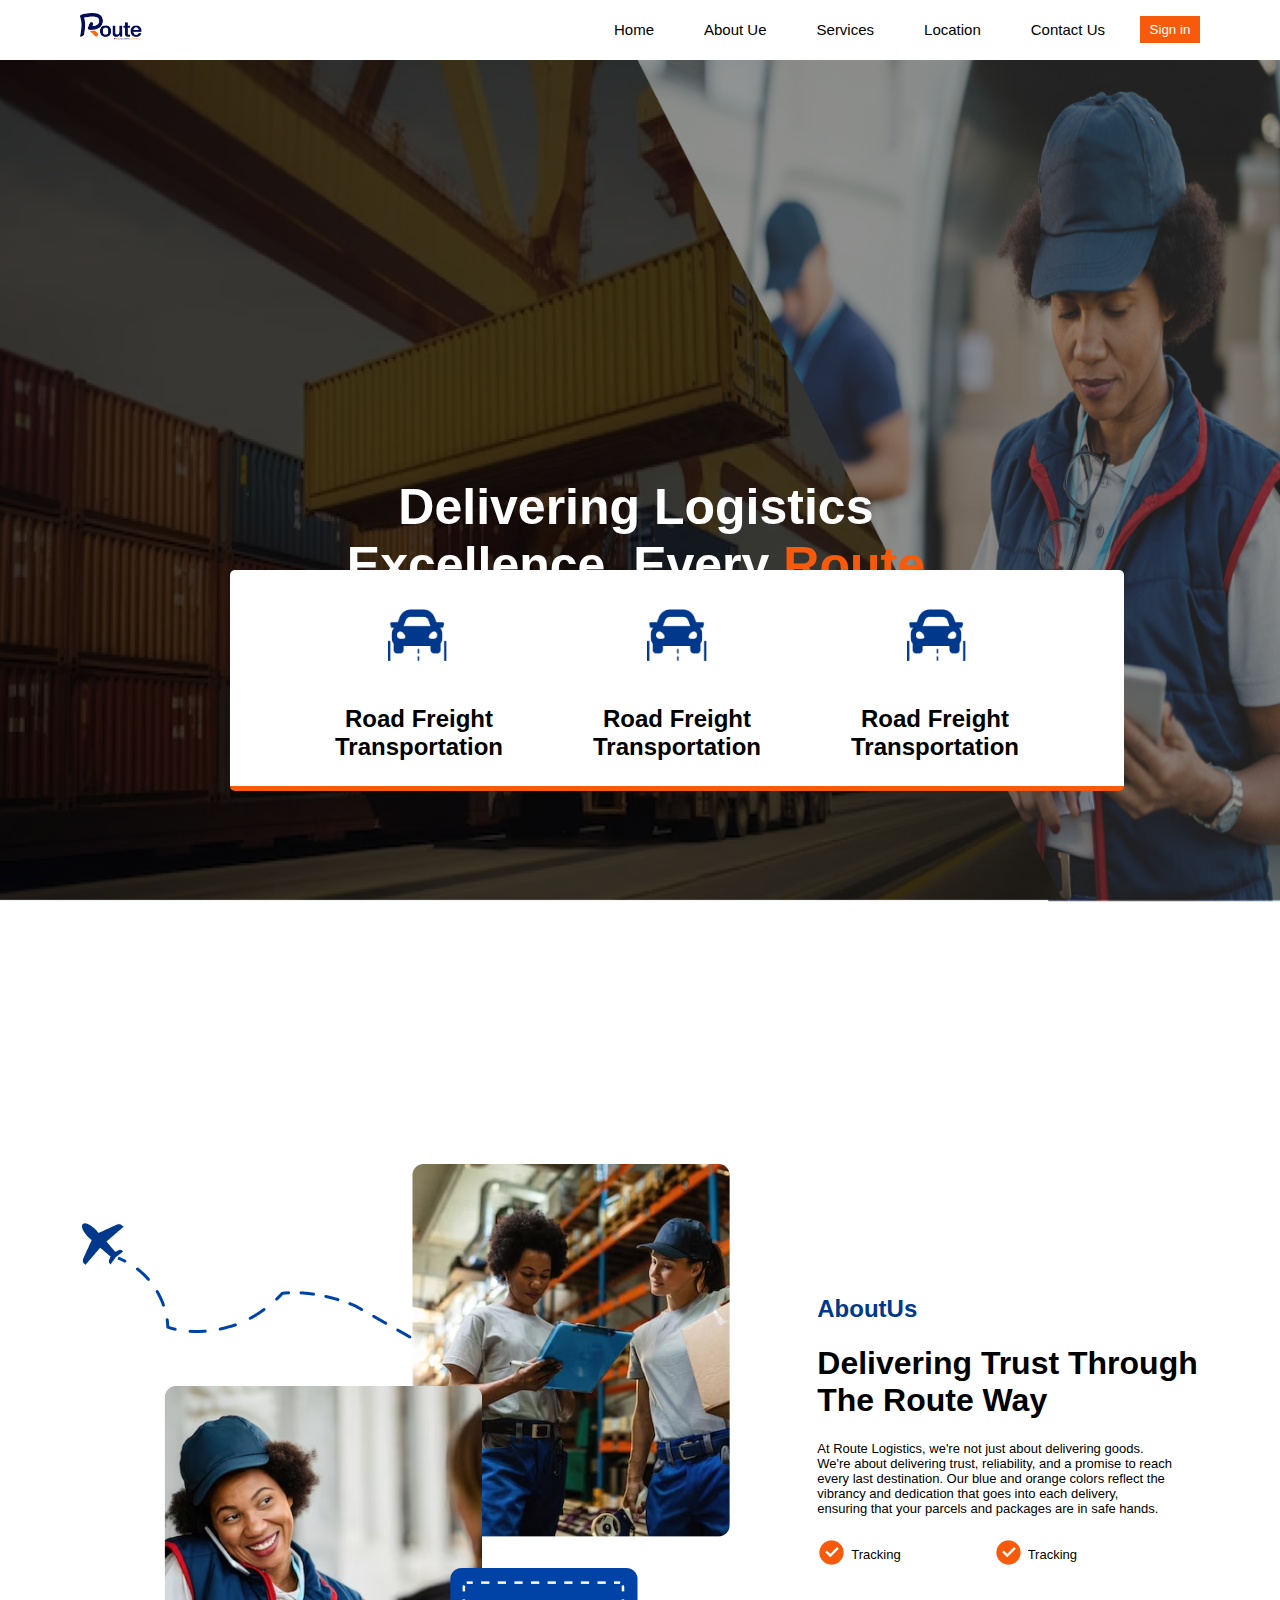
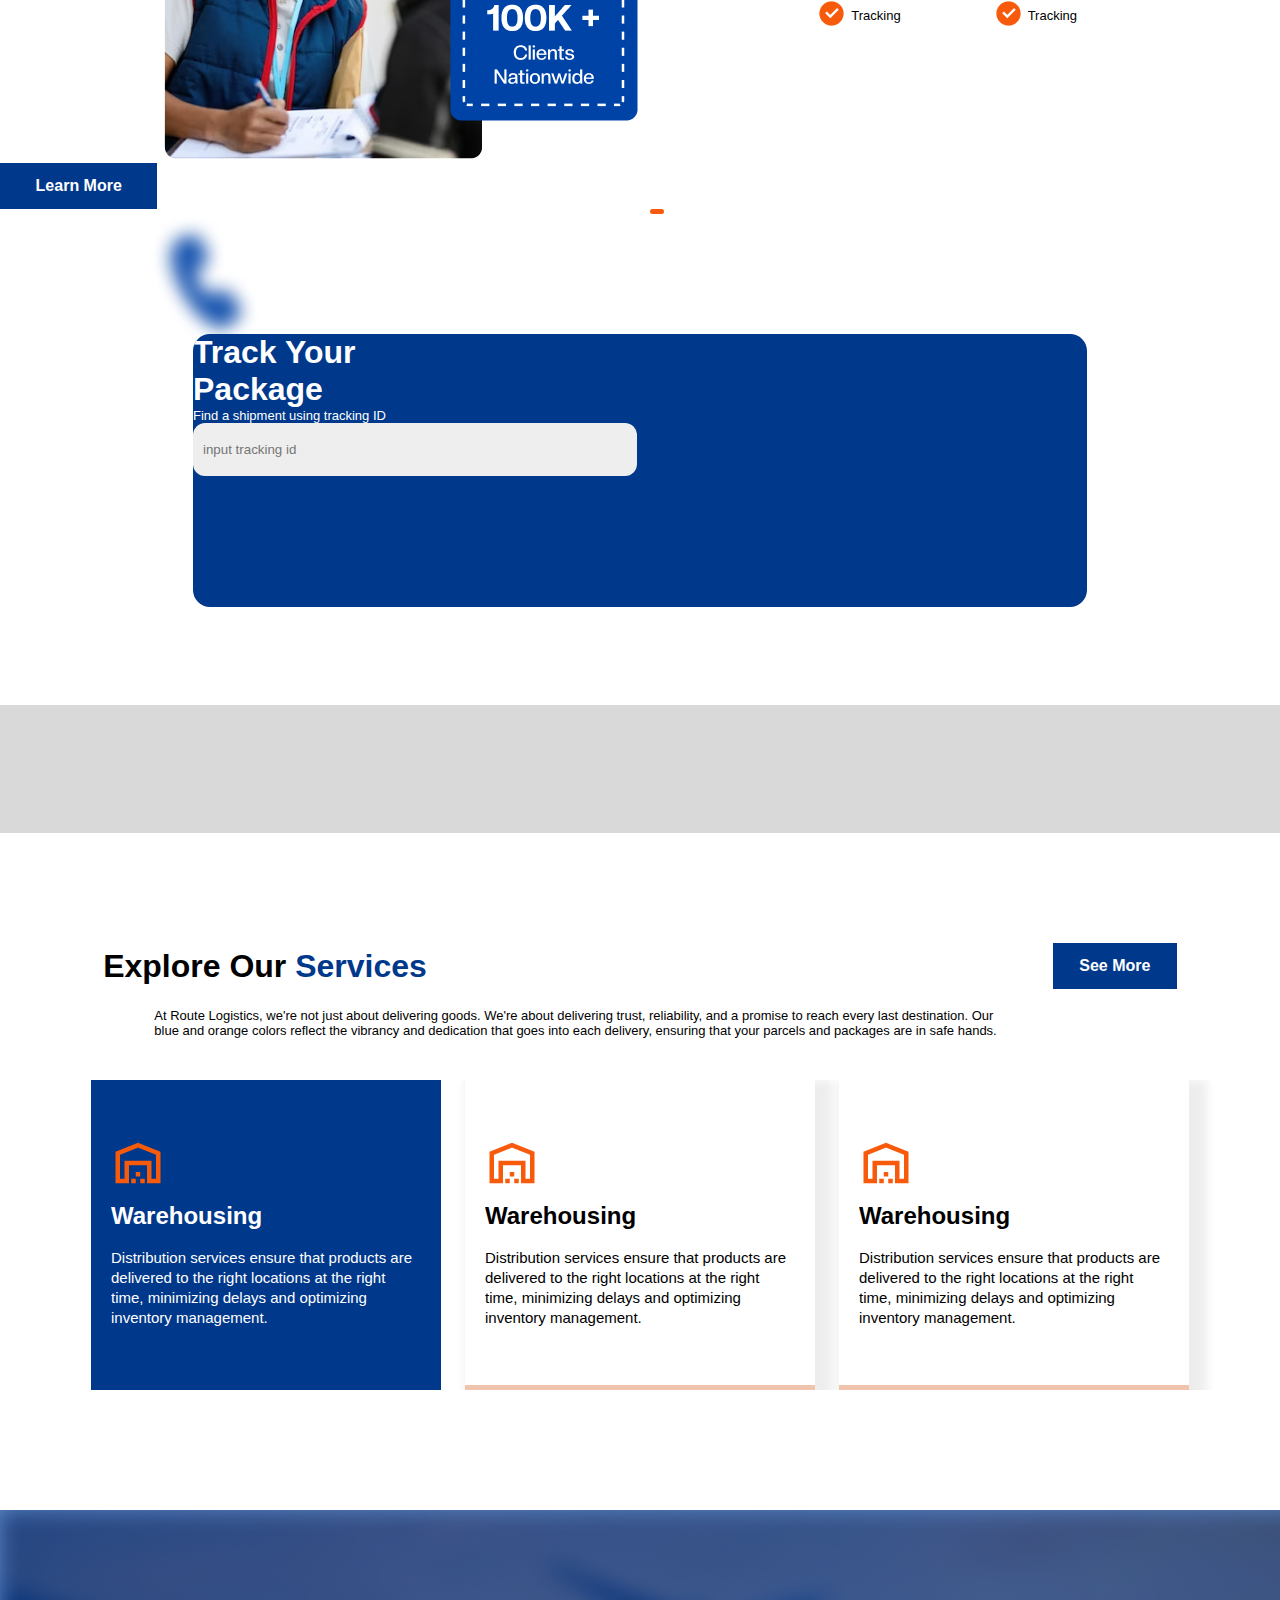
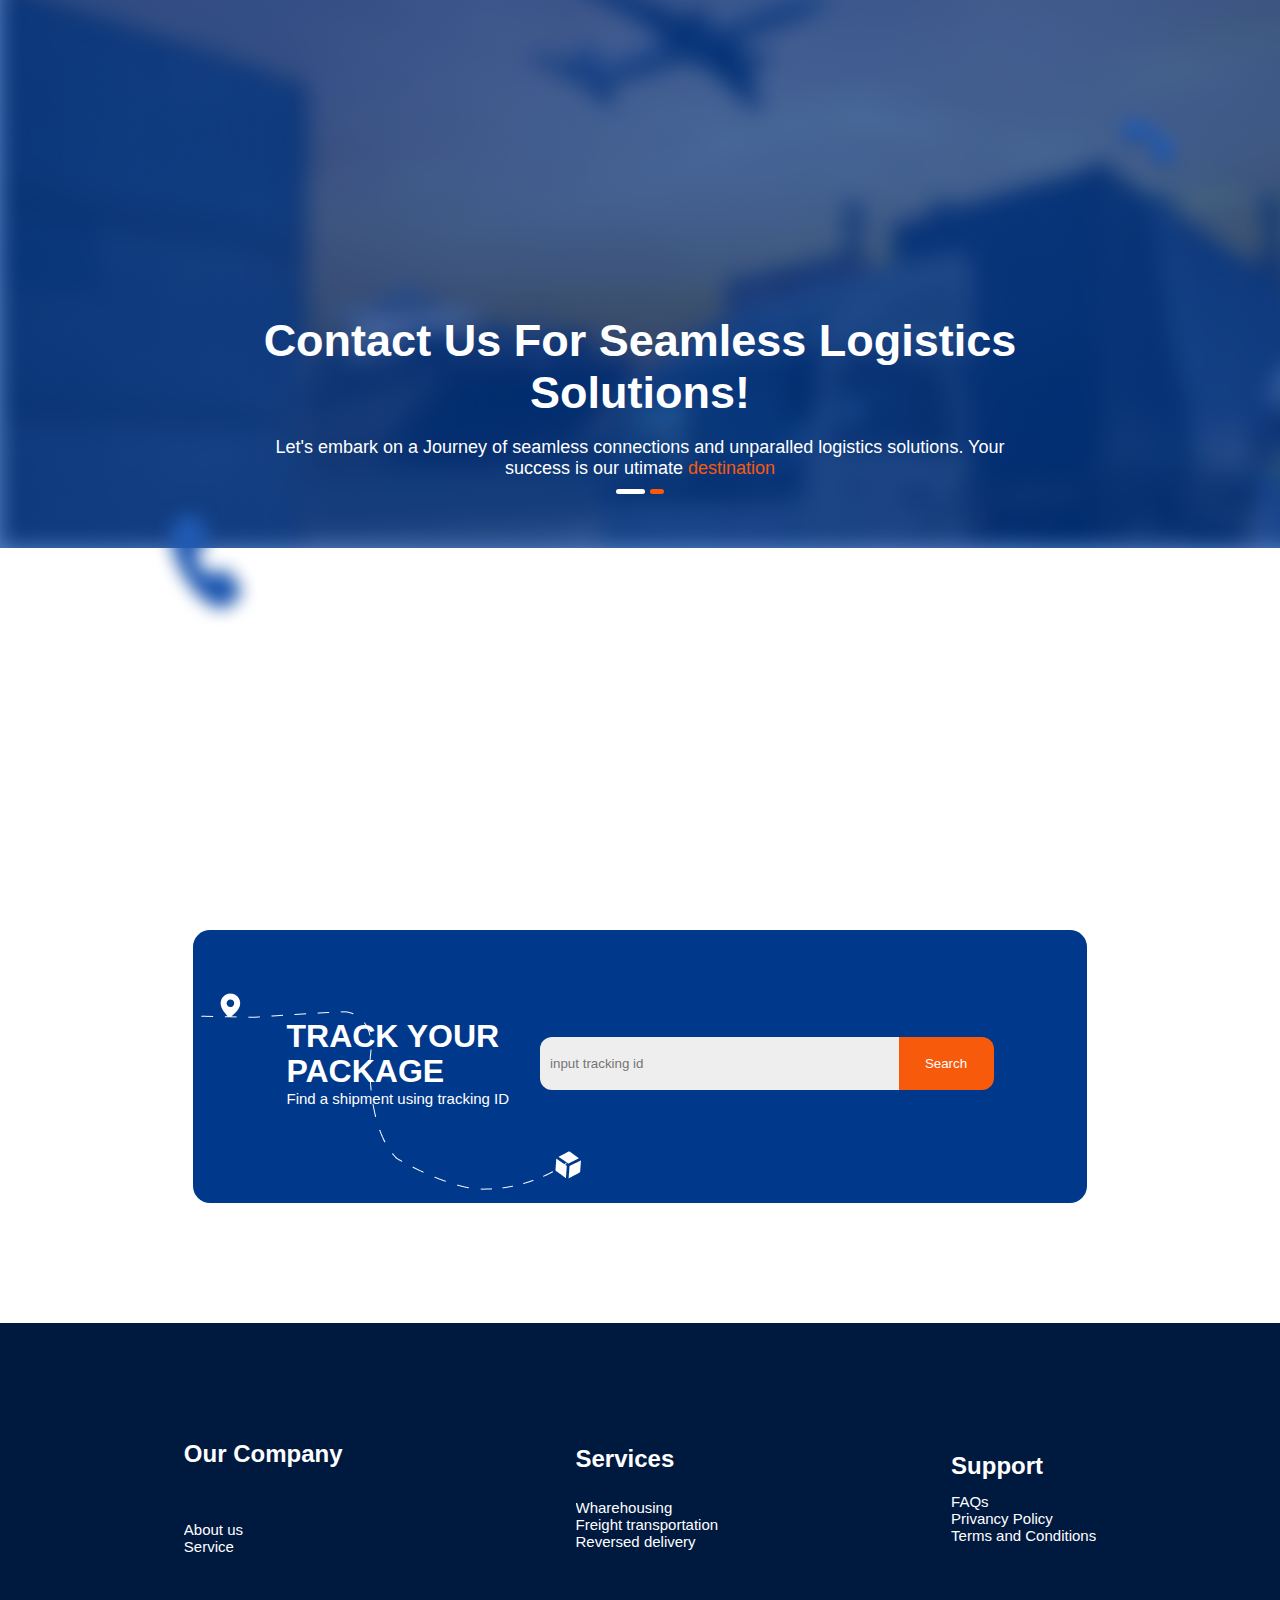
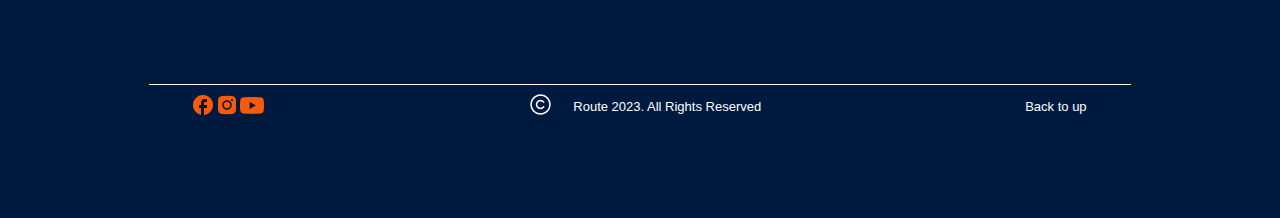
<file: index.html>
<!DOCTYPE html>
<html>

<head>
    <meta charset='utf-8'>
    <meta http-equiv='X-UA-Compatible' content='IE=edge'>
    <title>route</title>
    <meta name='viewport' content='width=device-width, initial-scale=1'>
    <link rel='stylesheet' type='text/css' media='screen' href='style.css'>
    <link rel='stylesheet' type='text/css' media='screen' href='responsiveness.css'>
    <link rel='stylesheet' type='text/css' media='screen' href='resp.css'>
    <script src='main.js'></script>

    <!-- font awesome link -->
    <link rel="stylesheet" href="https://cdnjs.cloudflare.com/ajax/libs/font-awesome/6.4.2/css/all.min.css"
        integrity="sha512-z3gLpd7yknf1YoNbCzqRKc4qyor8gaKU1qmn+CShxbuBusANI9QpRohGBreCFkKxLhei6S9CQXFEbbKuqLg0DA=="
        crossorigin="anonymous" referrerpolicy="no-referrer" />
</head>

<body>
    <!-- navbar -->
    <nav>

        <div class="logo">
            <img src="./route/Route Logo.png" alt="">
        </div>
        <input type="checkbox" id="click">
        <label for="click" class="menu-btn">
            <i class="fas fa-bars"></i>
        </label>
        <ul>
            <li><a href="index.html">Home</a></li>
            <li><a href="about.html">About Ue</a></li>
            <li><a href="services.html">Services</a></li>
            <li><a href="contact.html">Location</a></li>
            <li><a href="contact.html">Contact Us</a></li>
            <button class="signin-btn"><a href="login.html">Sign in</a></button>
        </ul>

    </nav>

    <!-- home banner -->
    <div class="home-banner">
        <div class="none center">
            <div class="banner-text1">
                <div class="bannertext-content1">
                    <div class="home-text11">
                        <div>
                            <h1> Delivering Logistics <br>Excellence, Every <span class="orange">Route</span></h1>
                        </div>
                        <div>
                            <p>Blue skies, orange vibes, and seamless deliveries. That's the Route way!</p>
                        </div>
                    </div>
                    <div class="home-btn11">
                        <a href="#"><button class="home-btn1">Our Service</button></a>
                    </div>
    
                </div>
            </div>
    
        </div>
        <div>
            <img src="./route/Group 3.png" alt="img">
        </div>
        <div class="hid">
            <img src="./route/Group 11.png" alt="">

        </div>
        <div class="banner-text">
            <div class="bannertext-content">
                <div class="home-text1">
                    <div>
                        <h1> Delivering Logistics <br>Excellence, Every <span class="orange">Route</span></h1>
                    </div>
                    <div>
                        <p>Blue skies, orange vibes, and seamless deliveries. That's the Route way!</p>
                    </div>
                </div>
                <div class="home-btn">
                    <a href="#"><button class="home-btn1">Our Service</button></a>
                </div>

            </div>
        </div>
        <div class="home-board">
            <div class="board">
                <div class="home-space">
                    <div class="board-img">
                        <div>
                            <div>
                                <img src="./route/Group 5.png" alt="img">
                            </div>
                            <div class="none">
                                <h2>Road Freight <br> Transportation</h2>
                            </div>

                        </div>

                        <div>
                            <div>
                                <img src="./route/Group 5.png" alt="img">
                            </div>
                            <div class="none">
                                <h2>Road Freight <br> Transportation</h2>
                            </div>
                        </div>

                        <div>
                            <div>
                                <img src="./route/Group 5.png" alt="img">
                            </div>
                            <div class="none">
                                <h2>Road Freight <br> Transportation</h2>
                            </div>
                        </div>
                    </div>
                    <div class="board-text">
                        <div>
                            <h2>Road Freight <br> Transportation</h2>
                        </div>
                        <div>
                            <h2>Road Freight <br> Transportation</h2>
                        </div>
                        <div>
                            <h2>Road Freight <br> Transportation</h2>
                        </div>
                    </div>
                </div>
            </div>

        </div>
    </div>


    <!-- home-about-section -->
    <div class="home-about">
        <div class="home-about-img">
            <img src="./route//Group 9.png" alt="">
        </div>
        <div class="home-about-text">

            <div>
                <p class="home-p">AboutUs</p>
            </div>
            <div>
                <h1>Delivering Trust Through <br> The Route Way</h1>

            </div>
            <div>
                <p class="route">At Route Logistics, we're not just about delivering goods. <br> We're about delivering trust,
                    reliability, and a promise to reach <br> every last destination. Our blue and orange colors
                    reflect
                    the <br> vibrancy and dedication that goes into each delivery,<br> ensuring that your parcels
                    and
                    packages are in safe hands.</p>
            </div>
            <div class="home-icons">
                <div class="home-text-icon">

                    <div class="tracking">
                        <div>
                            <img src="./route/ri_checkbox-circle-fill (1).png" alt="">
                        </div>
                        <div>
                            <p>Tracking</p>
                        </div>
                    </div>


                    <div class="tracking">
                        <div>
                            <img src="./route/ri_checkbox-circle-fill (1).png" alt="">
                        </div>
                        <div>
                            <p>Tracking</p>
                        </div>
                    </div>
                </div>


                <div class="home-text-icon">

                    <div class="tracking">
                        <div>
                            <img src="./route/ri_checkbox-circle-fill (1).png" alt="">
                        </div>
                        <div>
                            <p>Tracking</p>
                        </div>
                    </div>


                    <div class="tracking">
                        <div>
                            <img src="./route/ri_checkbox-circle-fill (1).png" alt="">
                        </div>
                        <div>
                            <p>Tracking</p>
                        </div>
                    </div>
                </div>
            </div>
        </div>
    </div>

            </div>

            <div class="btn-home">

                <a href="about.html">
                    <button class="btn-home1">Learn More <i class="fa-solid fa-arrow-right"></i></button>
                </a>
            </div>


                        <div class="line">
                            <span class="line1"></span>
                            <span class="line2"></span>
                        </div>
                    </div>
                </div>
                <div class="call-icon">
                    <img src="./route/fluent_call-28-filled (1).png" alt="">
                </div>
            </div>
        </div>
    </div>

    <div class="track-section">
        <div class="track-board">
            <div class="track-content">
                <div>
                    <div>
                        <h1 class="white">Track Your <br> Package</h1>
                        <p class="white">Find a shipment using tracking ID</p>
                    </div>

                    <div class="track-input">
                        <input type="text" name="" id="" placeholder="input tracking id">
                    </div>
                </div>
            </div>
        </div>
    </div>

    <div class="partners-section">
        <div class="partners">
            <center>
                <div class="max-width">
                    <marquee behavior="" direction="left">
                        <div class="partners-img">
                            <img src="./route/download-removebg-preview 1.png" alt="">
                            <img src="./route/images-removebg-preview (1) 1.png" alt="">
                            <img src="./route/images-removebg-preview (2) 1.png" alt="">
                            <img src="./route/images-removebg-preview (3) 1.png" alt="">
                        </div>
                    </marquee>
                </div>
            </center>

        </div>
    </div>

    <div class="explore-service">
        <div class="explore-container">
            <div class="explore-text">
                <div class="explore-service1">
                    <div>
                        <h1>Explore Our <span class="blue">Services</span></h1>
                    </div>
                    <div>
                        <a href="services.html">
                            <button>See More</button>
                        </a>
                    </div>
                </div>

                <div class="ptag">
                    <p>At Route Logistics, we're not just about delivering goods. We're about delivering trust,
                        reliability,
                        and a promise to reach every last destination. Our <br> blue and orange colors reflect the
                        vibrancy
                        and
                        dedication that goes into each delivery, ensuring that your parcels and packages are in safe
                        hands.
                    </p>

                    <p class="white">hhhh</p>
                </div>
            </div>

            <div class="explore-card1">
                <div class="explore-cards">
                    <div class="explore-card">
                        <div class="explore-card-content">
                            <div>
                                <img src="./route/ic_outline-warehouse.png" alt="">
                            </div>

                            <div class="explore-card-text">
                                <div>
                                    <h2 class="white">Warehousing</h2>
                                </div>
                                <div>
                                    <p class="white">Distribution services ensure that products are <br> delivered to
                                        the
                                        right locations at
                                        the right <br> time, minimizing delays and optimizing <br> inventory management.
                                    </p>
                                </div>
                            </div>
                        </div>
                    </div>


                    <div class="explore-card bg-white">
                        <div class="explore-card-content">
                            <div>
                                <img src="./route/ic_outline-warehouse.png" alt="">
                            </div>

                            <div class="explore-card-text">
                                <div>
                                    <h2 class="white  black">Warehousing</h2>
                                </div>
                                <div>
                                    <p class="white  black">Distribution services ensure that products are <br>
                                        delivered to the
                                        right locations at
                                        the right <br> time, minimizing delays and optimizing <br> inventory management.
                                    </p>
                                </div>
                            </div>
                        </div>
                    </div>


                    <div class="explore-card bg-white">
                        <div class="explore-card-content">
                            <div>
                                <img src="./route/ic_outline-warehouse.png" alt="">
                            </div>

                            <div class="explore-card-text">
                                <div>
                                    <h2 class="white  black">Warehousing</h2>
                                </div>
                                <div>
                                    <p class="white  black">Distribution services ensure that products are <br>
                                        delivered to the
                                        right locations at
                                        the right <br> time, minimizing delays and optimizing <br> inventory management.
                                    </p>
                                </div>
                            </div>
                        </div>
                    </div>
                </div>
            </div>
        </div>
    </div>

    <div class="contact-part">
        <div class="contact-container">
            <div class="overlay">
                <div class="bg-contact">

                </div>
                <div class="call-icon1">
                    <img src="./route/Vector (1).png" alt="">
                </div>
                <div class="contact-text">
                    <h1><span class="white">Contact</span> Us For Seamless Logistics <br>Solutions!</h1>
                    <div class="contact-p">
                        <p>Let's embark on a Journey of seamless connections and unparalled logistics solutions. Your
                            <br>
                            success is our utimate <span class="orange">destination</span>
                        </p>

                        <div class="line">
                            <span class="line1"></span>
                            <span class="line2"></span>
                        </div>
                    </div>
                </div>
                <div class="call-icon">
                    <img src="./route/fluent_call-28-filled (1).png" alt="">
                </div>
            </div>
        </div>
    </div>

    <div class="track-section">
        <div class="track-board">
            <div class="track-content">
                <div class="track-flex">
                    <div class="track-text">
                        <h1 class="white track">TRACK YOUR <br> PACKAGE</h1>
                        <p class="white">Find a shipment using tracking ID</p>
                    </div>

                    <div class="track-input">
                        <input type="text" name="" id="" placeholder="input tracking id">
                        <button>Search</button>
                    </div>
                </div>
                <div class="track-img">
                    <img src="./route/Group 14.png" alt="">
                </div>
            </div>
        </div>
    </div>


    <div class="footer">
        <div class="footer-container">
            <div class="footer-flex1">
                <div class="footer-text our-company">
                    <h1 class="white">Our Company</h1>
                    <div>
                        <p>About us

                        </p>
                        <p>Service

                        </p>
                    </div>
                </div>

                <div class="footer-text  service22">
                    <h1 class="white ">Services</h1>
                    <div>
                        <p>Wharehousing

                        </p>
                        <p>Freight transportation

                        </p>

                        <p>Reversed delivery

                        </p>
                    </div>
                </div>

                <div class="footer-text support">
                    <h1 class="white">Support</h1>
                    <div>
                        <p>FAQs

                        </p>
                        <p>Privancy Policy

                        </p>

                        <p>Terms and Conditions

                        </p>
                    </div>
                </div>
            </div>


            <div class="copyright">
                <div class="line-container">
                    <div class="copy-line">

                    </div>
                    <div class="facebook-icons">
                        <div>
                            <a href="#"> <img src="./route/ic_round-facebook.png" alt=""></a>
                            <a href="#"> <img src="./route/basil_instagram-solid.png" alt=""></a>
                            <a href="#"><img src="./route/bxl_youtube.png" alt=""></a>
                        </div>
                        <div class="c">
                            <div>
                                <img src="./route/ph_copyright.png" alt="">
                            </div>
                            <div>
                                <p class="white">Route 2023. All Rights Reserved</p>
                            </div>
                        </div>
                        <div>
                            <a href="#">
                                <p class="white">Back to up</p>
                            </a>
                        </div>
                    </div>
                </div>
            </div>
        </div>
    </div>
    </div>
</body>

</html>
</file>
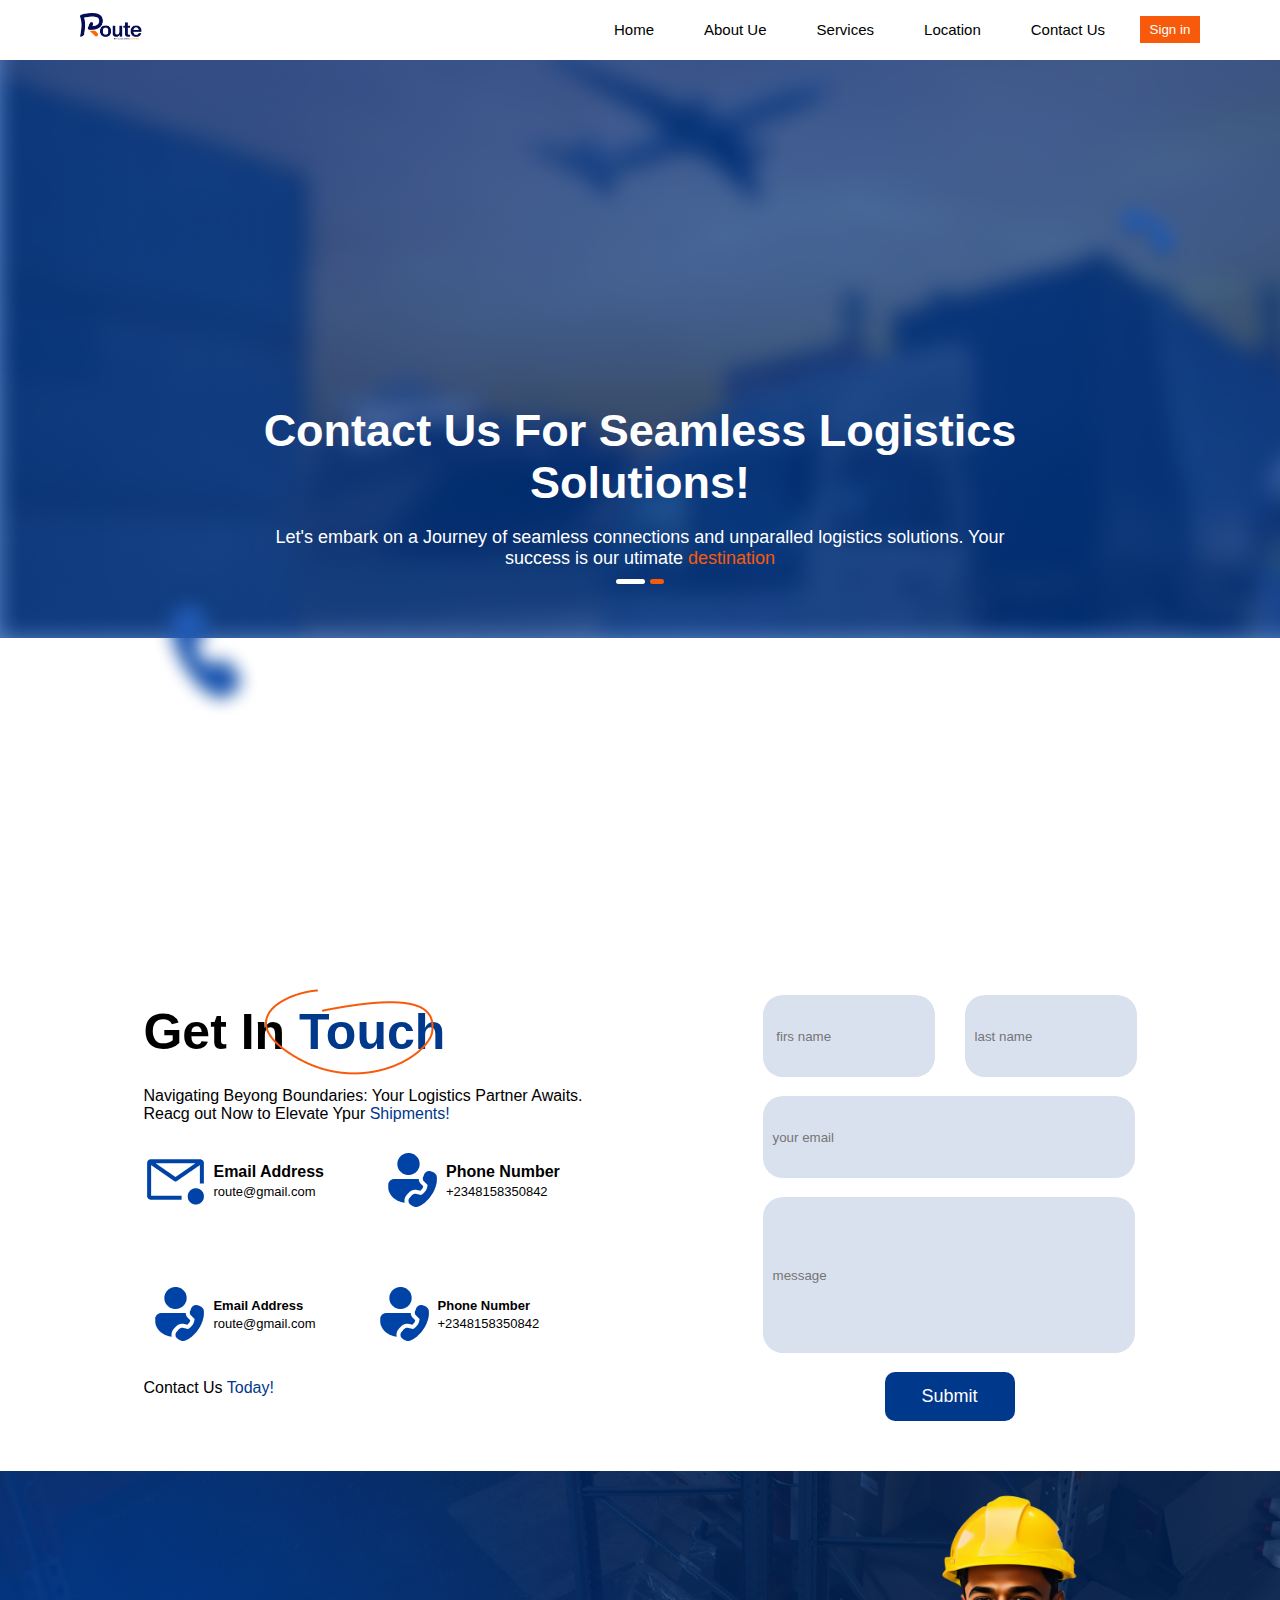
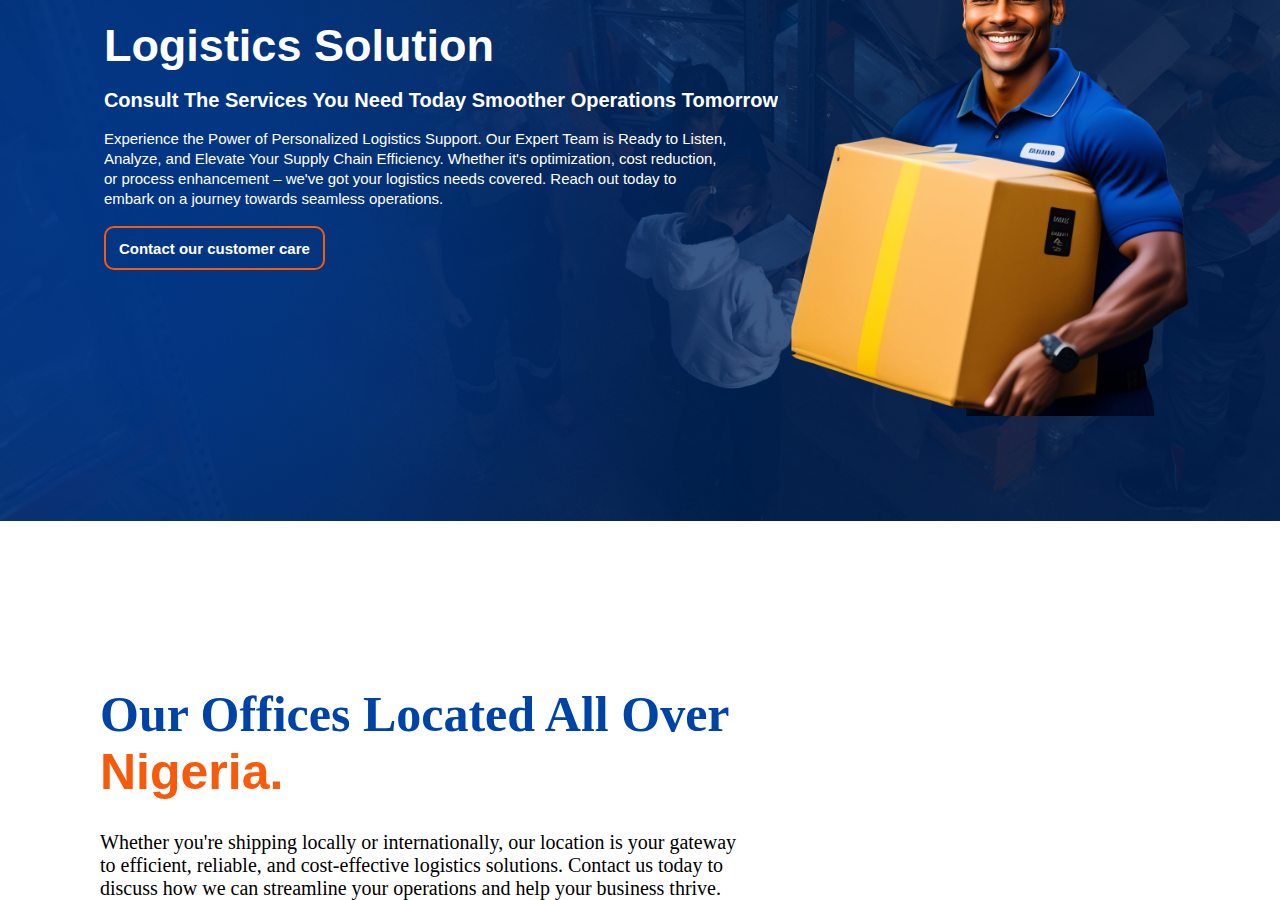
<file: contact.html>
<!DOCTYPE html>
<html>

<head>
    <meta charset='utf-8'>
    <meta http-equiv='X-UA-Compatible' content='IE=edge'>
    <title>Page Title</title>
    <meta name='viewport' content='width=device-width, initial-scale=1'>
    <link rel='stylesheet' type='text/css' media='screen' href='style.css'>
    <link rel='stylesheet' type='text/css' media='screen' href='responsiveness.css'>
    <script defer src='main.js'></script>
    <!-- font icons link -->
    <link rel="stylesheet" href="https://cdnjs.cloudflare.com/ajax/libs/font-awesome/6.4.2/css/all.min.css"
        integrity="sha512-z3gLpd7yknf1YoNbCzqRKc4qyor8gaKU1qmn+CShxbuBusANI9QpRohGBreCFkKxLhei6S9CQXFEbbKuqLg0DA=="
        crossorigin="anonymous" referrerpolicy="no-referrer" />
</head>

<body>
    <!-- navbar -->
    <nav>

        <div class="logo">
            <img src="./route/Route Logo.png" alt="">
        </div>
        <input type="checkbox" id="click">
        <label for="click" class="menu-btn">
            <i class="fas fa-bars"></i>
        </label>
        <ul>
            <li><a href="index.html">Home</a></li>
            <li><a href="about.html">About Ue</a></li>
            <li><a href="services.html">Services</a></li>
            <li><a href="contact.html">Location</a></li>
            <li><a href="contact.html">Contact Us</a></li>
            <button class="signin-btn"><a href="login.html">Sign in</a></button>
        </ul>

    </nav>

    <div class="contact-container">
        <div class="overlay">
            <div class="bg-contact">

            </div>
            <div class="call-icon1">
                <img src="./route/Vector (1).png" alt="">
            </div>
            <div class="contact-text">
                <h1><span class="white">Contact</span> Us For Seamless Logistics <br>Solutions!</h1>
                <div class="contact-p">
                    <p>Let's embark on a Journey of seamless connections and unparalled logistics solutions. Your <br>
                        success is our utimate <span class="orange">destination</span></p>

                    <div class="line">
                        <span class="line1"></span>
                        <span class="line2"></span>
                    </div>
                </div>
            </div>
            <div class="call-icon">
                <img src="./route/fluent_call-28-filled (1).png" alt="">
            </div>
        </div>
    </div>
    <div class="section2">
        <div class="contact-form">
            <div class="form-right">
                <div class="get">
                    <div class="get-h1">
                        <h1>Get In <span class="blue">Touch</span></h1>
                        <div class="get-img">
                            <img src="./route/Vector 3 (1).png" alt="">
                        </div>
                    </div>
                    <p>Navigating Beyong Boundaries: Your Logistics Partner Awaits. <br>Reacg out Now to Elevate Ypur
                        <span class="blue">Shipments!</span>
                    </p>
                </div>
                <div class="phone-details">
                    <div class="email">

                        <div class="email-details">
                            <div class="email-icon">
                                <img src="./route/carbon_email-new.png" alt="">
                            </div>
                            <div class="space1">
                                <p class="bold"><b>Email Address</b></p>
                                <p class="big">route@gmail.com</p>
                            </div>
                        </div>
                        <div class="call-details">
                            <div class="cal-icon">
                                <img src="./route/fluent_person-call-16-filled.png" alt="">
                            </div>
                            <div class="space1">
                                <p class="bold"><b>Phone Number</b></p>
                                <p class="big">+2348158350842</p>
                            </div>

                        </div>
                    </div>

                    <div class="email">

                        <div class="email-details">
                            <div class="email-icon">
                                <img src="./route/fluent_person-call-16-filled.png" alt="">
                            </div>
                            <div class="space1">
                                <p><b>Email Address</b></p>
                                <p>route@gmail.com</p>
                            </div>
                        </div>
                        <div class="call-details">
                            <div class="cal-icon">
                                <img src="./route/fluent_person-call-16-filled.png" alt="">
                            </div>
                            <div class="space1">
                                <p><b>Phone Number</b></p>
                                <p>+2348158350842</p>
                            </div>

                        </div>
                    </div>
                    <p class="contact-us">Contact Us <span class="blue">Today!</span></p>
                </div>
            </div>

            <div class="form-left">
                <div class="form-name">
                    <input type="text" placeholder=" firs name">
                    <input type="text" placeholder="last name">
                </div>
                <div class="subject">
                    <input type="text" placeholder="your email">
                </div>
                <div class="input-message">
                    <input type="text" placeholder="message">
                </div>
                <div class="submit-btn">
                    <button class="submit">Submit</button>
                </div>
            </div>
        </div>
    </div>

    <!-- next section -->
    <div class="section3">
        <div class="section3-content">
            <div class="section-33">
                <div class="gap">
                    <h1 class="logistics">Logistics Solution </h1>
                    <h3 class="consult">Consult The Services You Need Today Smoother Operations Tomorrow</span>
                    </h3>
                    <div>
                        <p class="Experience">Experience the Power of Personalized Logistics Support. Our Expert Team is
                            Ready
                            to Listen, <br> Analyze,
                            and
                            Elevate Your Supply Chain Efficiency. Whether it's optimization, cost
                            reduction, <br> or process enhancement
                            – we've got your logistics needs covered. Reach out today to <br> embark on a journey
                            towards
                            seamless
                            operations.</p>
                    </div>

                    <button class="contact-btn">
                        Contact our customer care
                    </button>

                </div>
            </div>
            <div>
                <div class="section3-img">
                    <img src="./route/delivery-man-wearing-hard-hat-yellow-hard-hat-carries-box (2) 1.png" alt="">
                </div>
            </div>
        </div>
    </div>


     <div class="section4">
        <div class="section4-content">
            <div class="section4-text">
                <div>
                    <h1>Our Offices Located All Over <br>
                        <span class="orange">Nigeria.</span>
                    </h1>
                </div>

                <div>
                    <p>Whether you're shipping locally or internationally, our location is your gateway <br> to
                        efficient, reliable,
                        and cost-effective logistics solutions. Contact us today to <br> discuss how we can streamline
                        your
                        operations and help your business thrive.</p>
                </div>
            </div>

         
            </div>
        </div> 
</body>

</html>
</file>
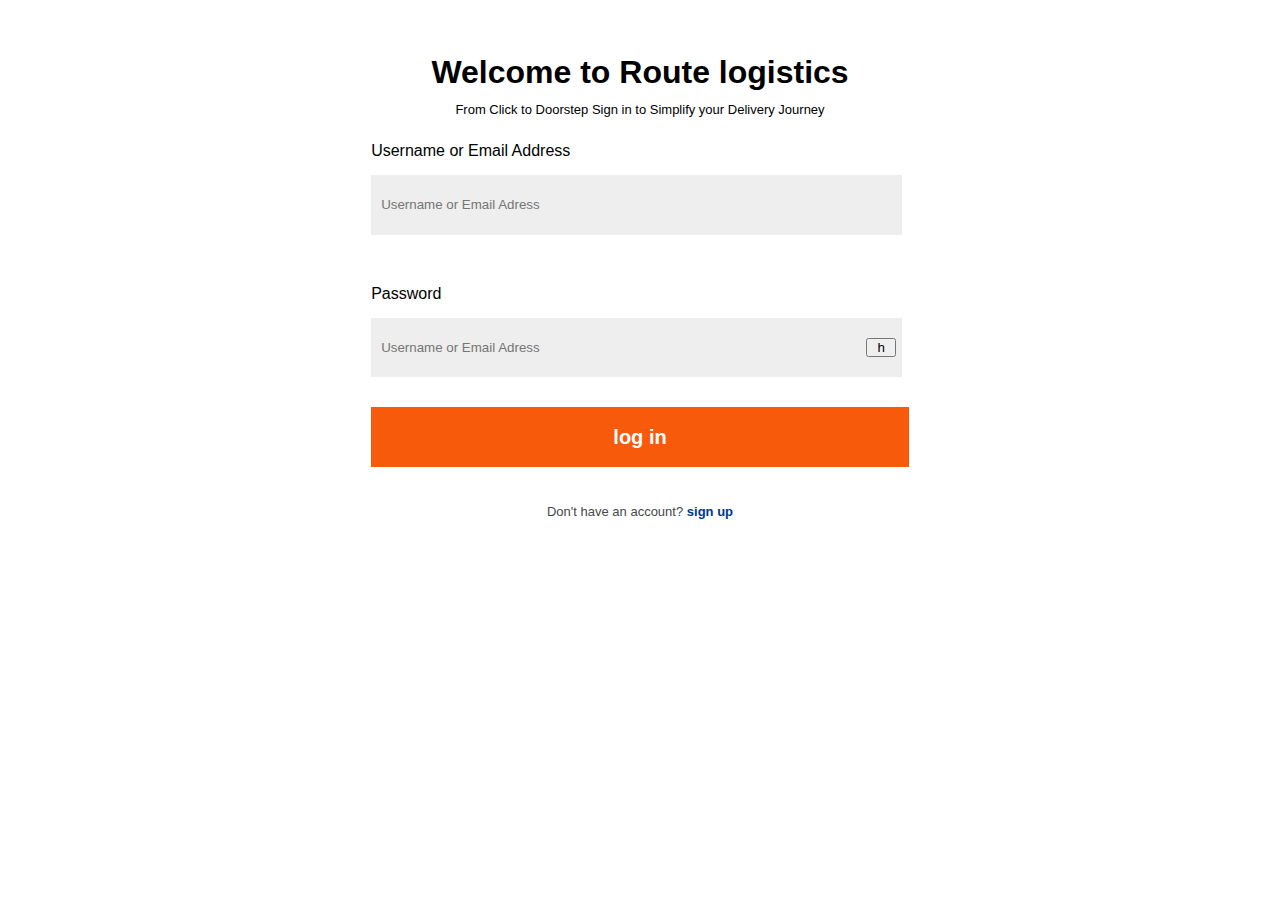
<file: login.html>
<!DOCTYPE html>
<html>

<head>
    <meta charset='utf-8'>
    <meta http-equiv='X-UA-Compatible' content='IE=edge'>
    <title>Page Title</title>
    <meta name='viewport' content='width=device-width, initial-scale=1'>
    <link rel='stylesheet' type='text/css' media='screen' href='style.css'>
    <link rel='stylesheet' type='text/css' media='screen' href='responsiveness.css'>
    
    

    <!-- font icons link -->
    <link rel="stylesheet" href="https://cdnjs.cloudflare.com/ajax/libs/font-awesome/6.4.2/css/all.min.css"
        integrity="sha512-z3gLpd7yknf1YoNbCzqRKc4qyor8gaKU1qmn+CShxbuBusANI9QpRohGBreCFkKxLhei6S9CQXFEbbKuqLg0DA=="
        crossorigin="anonymous" referrerpolicy="no-referrer" />
</head>

<body>
    <!-- login section -->
   



    <div class="login">
        <div class="login-logo">
            <!-- <div class="log-logo">
                <h1>Route</h1>
            </div> -->
            <div class="login-text">
                <h1>Welcome to Route logistics</h1>
                <p>From Click to Doorstep Sign in to Simplify your Delivery Journey</p>
            </div>
        </div>
        <div class="login-container">
            <div class="space">
                <div class="username">
                    <label for="">Username or Email Address</label>
                    <input type="text" name="" id="" placeholder="Username or Email Adress">
                </div>

                <div class="password">
                    <label for="">Password</label>
                   <div>
                    <input type="password" name="" id="password" placeholder="Username or Email Adress">
                    <button class="hide-password" id="hide">h</button>
                   </div>
                    <!-- <p id="error">l</p> -->
                </div>
            </div>
            <div>


                <div class="login-btn">
                    <button id="logIn"><a href="main.html" id="logi">log in</a><span id="logNone">log in</span></button>
                    <p class="sign-up">Don't have an account? <b><span>sign up</span></b></p>
                </div>
            </div>

        </div>

    </div>

    <script>
          $(document).ready(function () {
            $('.btn').click(function () {
                $('.items').toggleClass("show");
                $('ul li').toggleClass("hide");
            });
        });
    </script>

<script src='main.js'></script>
</body>

</html>
</file>
<file: style.css>
@import url('https://fonts.cdnfonts.com/css/creato-display');




* {
    margin: 0;
    padding: 0;
    box-sizing: border-box;
    font-family: 'Montserrat', sans-serif;
    text-decoration: none;
    list-style: none;
    max-width: 100%;
    overflow-x: hidden;
}

:root {
    --loginbg: #EEEEEE;
    --buttonsColor: #F75A0B;
    --border: none;
    --color: #fff;
    --color1: #000;
    --colorBlue: #00388B;
    --colorGray: #484848;
    --lightblue: #D9E1EE;
    --gray: #D9D9D9;
    --grayorange: #F0C3AD;
    --bg3:#00193F;
}

body {
    font-family: 'Creato Display', sans-serif;

}

/* navbar */
nav {
    display: flex;
    height: 60px;
    width: 100%;
    background: var(--color);
    border-bottom: 1px solid var(--color);
    align-items: center;
    justify-content: space-between;
    padding: 20px 80px;
    position: fixed;
    z-index: 1000;
}

nav .logo {
    color: var(--color1);
    font-size: 25px;
    font-weight: 600;
}

.logo img {
    width: 62px;
    height: 28px;
    flex-shrink: 0;
}

nav ul {
    display: flex;
    list-style: none;
    gap: 20px;
    align-items: center;
}

nav ul li {
    margin: 0 15px;
}

nav ul li a {
    color: var(--color1);
    text-decoration: none;
    font-size: 15px;
    padding: 5px 0px;
    transition: all 0.3s ease;
    position: relative;
}

.signin-btn a {
    color: var(--color) !important;
}

nav ul li a:before {
    position: absolute;
    content: '';
    left: 0;
    bottom: 0px;
    height: 3px;
    width: 100%;
    background: var(--blu);
    transform: scaleX(0);
    transform-origin: right;
    transition: transform .3s linear;

}

nav ul li a:hover:before {
    transform: scaleX(1);
    transform-origin: left;
}




nav .menu-btn i {
    color: var(--color1);
    font-size: 22px;
    cursor: pointer;
    display: none;
}

input[type="checkbox"] {
    display: none;
}

.signin-btn {
    width: 60px;
    height: 27px;
    background-color: var(--buttonsColor);
    color: var(--color) !important;
    border: var(--border);
}



/* home page */



.home-banner {
    padding-top: 60px;
}

.home-banner img {
    width: 100%;
    height: 100vh;
    position: relative;
}

.banner-text {
    display: grid;
    justify-content: center;
    position: absolute;
    /* top: 214px;
    left: 346px; */
    transform: translate(60%, -180%);
    color: var(--color);
    text-align: center;

}

.bannertext-content {
    display: grid;
    gap: 55px;
}

.home-text1 {
    display: grid;
    gap: 23px;
}

.banner-text h1 {
    font-size: 50px;
}

.bannertext-content {
    font-size: 18px;
}

.home-btn1 {
    width: 221px;
    height: 61px;
    background-color: var(--colorBlue);
    color: var(--color);
    border: var(--border);
    font-size: 24px;
    font-weight: bold;
}

/* .home-btn1:hover{
    background-color: var(--buttonsColor);
} */

.board {
    width: 894px;
    height: 221px;
    background-color: var(--color);
    border-radius: 5px;
    border-bottom: 5px solid var(--buttonsColor);
    position: absolute;
    top: 570px;
    left: 230px;
}

.board-img img {
    width: 59.04px;
    height: 59.04px;
}

.board-img {
    display: flex;
    justify-content: center;
    align-items: center;
    gap: 200px;
}

.board-text {
    display: flex;
    align-items: center;
    justify-content: center;
    flex-wrap: wrap;
    gap: 90px;
    text-align: center;
}

.board-img h2 {
    text-align: center;
    font-size: 20px;
}

.home-space {
    display: grid;
    gap: 40px;
    padding: 32px 0px;
}

.none {
    display: none;
}

/* home-about */
.home-about {
    margin-top: 200px;
    display: flex;
    justify-content: center;
    gap: 87px;
    flex-wrap: wrap;
    align-items: center;
}

.partners {
    width: 100%;
    height: 128px;
    background-color: var(--gray);
    margin-top: 98px;
}

.partners-img {
    display: flex;
    justify-content: center;
    align-items: center;
    gap: 77px;
    padding: 30px 0px;
}

.max-width {
    width: 70%;
    height: 128px;
    /* background-color: var(--gray); */
}

.explore-service {
    margin-top: 110px;
}

.explore-service1 {
    display: flex;
    align-items: center;
    justify-content: center;
    gap: 626px;
}

.ptag {
    display: flex;
    justify-content: center;
    gap: 100px;
    flex-wrap: wrap;
}

.explore-text {
    display: grid;
    gap: 19px;
}

.explore-service1 button {
    width: 124px;
    height: 46px;
    background-color: var(--colorBlue);
    border: var(--border);
    color: var(--color);
    font-weight: bold;
    font-size: 16px;
}

.explore-cards {
    display: flex;
    flex-wrap: wrap;
    justify-content: center;
    align-items: center;
    gap: 24px;
}

.explore-card-content {
    padding-top: 56px;
    padding-left: 20px;
    display: grid;
    gap: 8px;
}

.explore-card-text {
    display: grid;
    gap: 18px;
}

.explore-card-text p {
    line-height: 20px;
    font-size: 15px;
}

.explore-card {
    width: 350px;
    height: 310px;
    background-color: var(--colorBlue);
}

.bg-white {
    background-color: var(--color) !important;
    border-bottom: 5px solid var(--grayorange);
    box-shadow: 9px 9px 9px 9px #00000012;
}

.black {
    color: var(--color1) !important;
}

.explore-container {
    display: grid;
    gap: 42px;
}

/* contact section */
.contact-part {
    margin-top: 120px;
}

.tracking {
    display: flex;
    align-items: center;
    gap: 4px;
}

.home-text-icon {
    display: flex;
    align-items: center;
    gap: 93px;
}

.home-icons {
    display: grid;
    gap: 28px;
}

.btn-home1 {
    width: 157.44px;
    height: 46px;
    background-color: var(--colorBlue);
    color: var(--color);
    font-size: 16px;
    font-weight: bold;
    border: var(--border);
}

.home-about-text {
    display: grid;
    gap: 22px;
}

.home-p {
    font-size: 24px;
    font-weight: bold;
    color: var(--colorBlue);
}

/* track section */
.track-section {
    display: grid;
    justify-content: center;
    margin-top: 120px;

}

.track-board {
    width: 894px;
    height: 273px;
    background-color: var(--colorBlue);
    border-radius: 17px;
    position: relative;
}

.track-input input {
    width: 444px;
    height: 53px;
    border-radius: 12px;
}

.track-input button {
    width: 95px;
    height: 53px;
    border-radius: 0px 12px 12px 0px;
    background-color: var(--buttonsColor);
    color: var(--color) !important;
    border: var(--border);
    margin-left: -90px;
}
.track{
    line-height:35px;
    font-size: 32px;
    font-weight: bold;
}
.track-flex {
    display: flex;
    align-items: center;
    justify-content: center;
    gap: 31px;
    flex-wrap: wrap;
    margin-top: 89px;
}
.track-text{
    display: grid;
    gap: 1px;
}

.track-text p{
    font-size: 15px;
}
.track-img{
    position: absolute;
    bottom: -20px;
    left:-40px !important;
}

/* footer */
.footer{
    width:100%;
    height: 495px;
    background-color:var(--bg3);
    margin-top: 120px;
}
.footer-flex1{
    display: flex !important;
    align-items: center;
    justify-content: center;
    padding-top: 117px;
    gap: 233px;
    flex-wrap: wrap;
}
.footer-text h1{
    font-size: 24px;
}
.footer-text p{
    font-size: 15px;
    color: var(--color);
}
.line-container{
    display: grid;
    justify-content: center;
    gap:7px;
}
.our-company{
    display:grid;
    gap: 53px;
}
.service22{
    display:grid;
    gap: 26px;
}
.support{
    display:grid;
    gap:13px;
}
.c{
    display: flex;
    gap: 20px;
    align-items: center;

}
.footer-container{
    display: grid;
    gap: 129px;
}
.facebook-icons{
    display: flex;
    align-items: center;
    justify-content: center;
    gap: 264px;
    flex-wrap: wrap;
}
.copy-line{
    width: 982px;
    height: 1px;
    background-color: var(--color) !important;
}
.hid{
    display: none;
}
/* login section */
.login {
    display: grid;
    justify-content: center;
    margin-top: 6vh;
    gap: 25px;

}

.login-text {
    text-align: center;
    display: grid;
    gap: 11px;
}

p {
    font-size: 13px;
}




.login-container,
.username,
.password {
    display: grid;
    gap: 5px;
}

input {
    width: 530.75px;
    height: 59.65px;
    background-color: var(--loginbg);
    border: var(--border);
}

.login-btn {
    display: grid;
    gap: 37px;
}

#logIn {
    width: 537.75px;
    height: 59.65px;
    background-color: var(--buttonsColor);
    color: var(--color);
    font-weight: bold;
    font-size: 20px;
    border: var(--border);
}

.sign-up {
    text-align: center;
    color: var(--colorGray);
}

span {
    color: var(--colorBlue);
}




input::placeholder {
    padding: 0px 10px;
}

.login-container {
    display: grid;
    gap: 30px;
}

.space {
    display: grid;
    gap: 50px;
}

.hide-password {
    width: 30px;
    margin-left: -40px;
}

.username,
.password {
    display: grid;
    gap: 15px;
}

#error {
    display: none;

}

#logNone {
    color: var(--color);
}

#logi {
    display: none;
    color: var(--color);
}

/* the contact section */
.overlay {
    width: 100%;
    height: 100vh !important;
    position: relative;
    background: url(./route/Group\ 12.png);
    background-repeat: no-repeat;
    /* top: 0; */
}

.contact-text {
    text-align: center;
    padding-top: 45vh;
    display: grid;
    gap: 18px;
    /* position: absolute; */
    top: 0;

    /* transform: translate(35%,-20%); */
}

.white {
    color: var(--color);
}

.contact-p {
    display: grid;
    gap: 10px;
}

.contact-text h1 {
    font-size: 45px;
    color: var(--color);
}

.contact {
    color: var(--buttonsColor);
}

.contact-text p {
    font-size: 18px;
    color: var(--color);
}

.blue {
    color: var(--colorBlue);
}

.orange {
    color: var(--buttonsColor);
}

.line {
    display: flex;
    align-items: center;
    gap: 5px;
    justify-content: center;
}

.line1 {
    width: 29px;
    height: 5px;
    background-color: var(--color);
    border-radius: 30px;
}

.line2 {
    width: 14px;
    height: 5px;
    background-color: var(--buttonsColor);
    border-radius: 30px;
}

.call-icon {
    position: absolute;
    left: 150px !important;
}

/* .call-icon img{
    width: 40.79px;
    height: 53.28px;
} */
.email {
    display: flex;
    align-items: center;
    gap: 84px;
}

.email-details {
    display: flex;
    align-items: center;
    gap: 5px;
}

.call-details {
    display: flex;
    align-items: center;
    gap: 5px;
}

.call-icon1 {
    position: absolute;
    top: 190px;
    left: 1100px;
}

.form-name {
    display: flex;
    gap: 30px;
    flex-wrap: wrap;
}

.form-name input {
    width: 190px;
    height: 82px;
    background-color: var(--lightblue);
    border-radius: 20px;
}

.subject input {
    width: 410px;
    height: 82px;
    background-color: var(--lightblue);
    border-radius: 20px;
}

.input-message input {
    width: 410px;
    height: 156px;
    background-color: var(--lightblue);
    border-radius: 20px;
}

.form-left {
    display: grid;
    gap: 19px;

}

.submit {
    background-color: var(--colorBlue);
    width: 130px;
    height: 49px;
    border-radius: 10px;
    font-size: 18px;
    border: var(--border);
    color: var(--color);
}

.contact-form {
    display: flex;
    align-items: center;
    justify-content: center;
    flex-wrap: wrap;
    margin-top: 95px;
    gap: 180px;

}

.submit-btn {
    display: grid;
    justify-content: center;
}

.get {
    display: grid;
    gap: 26px;
}

.get h1 {
    font-size: 50px;
    font-weight: bold;
}

.get-h1 {
    display: flex;
    align-items: center;
}

.get p {
    font-size: 16px;
}

.get-img img {
    display: flex;
    position: absolute;
    left: 265px;
    bottom: -175px;
}

.contact-us {
    font-size: 16px;
    margin-top: -35px;
}

.bold {
    font-size: 16px;
    font-weight: bold;
}

.form-right {
    display: grid;
    gap: 24px;
}

.phone-details {
    display: grid;
    gap: 65px;
}

.space1 {
    display: grid;
    gap: 3px;
}

/* .section2{
    width: 100%;
    height: 100vh;
    background-color: var(--lightblue);
    margin-top: -60px;
} */

/* section3 */
.section3 {
    width: 100%;
    height: 80vh !important;
    background: url(./route/Group\ 15.png);
    background-repeat: no-repeat;
    margin-top: 50px;
}

.section3-text {
    display: grid;
    gap: 7px;
    padding: 0px 85px
}

.gap {
    display: grid;
    gap: 17px;
    margin-left: 52px;
}

.section3-text h1 {
    font-size: 45px;
    color: var(--color);
}

.section3-text h3 {
    font-size: 20px;
    font-weight: bold;
    color: var(--color);
}

.Experience {
    font-size: 15px;
    color: var(--color);
    line-height: 20px;
}

.delivery {
    display: flex;
    align-items: center;
    gap: 1px;
}

.fast-delivery {
    display: flex;
    align-items: center;
    gap: 1px;
}

.fast-delivery p {
    font-size: 12px;
    color: var(--color);
}

.contact-btn {
    background-color: transparent;
    border-radius: 10px;
    width: 221px;
    height: 44px;
    font-size: 15px;
    font-weight: bold;
    border: 2px solid var(--buttonsColor);
    color: var(--color);
}

.section3-content {
    display: flex;
    justify-content: center;
    align-items: center;
    flex-wrap: wrap;

}

.section3-img img {
    width: 450px;
}

.logistics {
    font-size: 45px;
    color: var(--color);
}

.consult {
    font-size: 20px;
    font-weight: bold;
    color: var(--color);
}

.section4 {
    margin-top: 94px;
}

.section4-text h1 {
    color: #0043A7;
    font-family: Creato Display;
    font-size: 50px;
    font-style: normal;
    font-weight: 700;
    line-height: normal;
}

.section4-text p {
    color: #000;
    font-family: Creato Display;
    font-size: 20px;
    font-style: normal;
    font-weight: 400;
    line-height: normal;
}

.section4-text {
    margin: 0px 100px;
    display: grid;
    gap: 30px;
}

.card1 {
    display: flex;
    width: 460px;
    height: 287px;
    flex-direction: column;
    align-items: flex-start;
    border-radius: 20px;
    background-color: var(--colorBlue);
}

.card-text {
    padding: 20px 20px;
}

.card-text h1 {
    font-size: 35px;
    color: var(--color);
}

.card-text p {
    font-size: 22px;
    line-height: 35px;
    color: var(--color);
}

.section4-content {
    display: grid;
    gap: 45px;
}

.cards {
    margin-top: 5px;
}

.card2 {
    margin-top: 90px;
}

.office {
    display: flex;
    justify-content: center;
    /* align-items: center; */
    flex-wrap: wrap;
    gap: 100px;
}
</file>
<file: responsiveness.css>
@import url('https://fonts.cdnfonts.com/css/creato-display');

@media(max-width:329px) and (min-width:100px) {
  *{
    max-width: 100%;
  }
  body {
    font-family: 'Creato Display', sans-serif;

  }

  .login {
    display: grid;
    justify-content: center;
    padding: 0px 20px;
  }

  input {
    width: 290px !important;
    height: 45px;
    background-color: var(--loginbg);
    border: var(--border);
  }

  #logIn {
    width: 290px;
    height: 45px;
  }

  .login-text {
    text-align: left;
  }

  h1 {
    font-size: 22px;
  }

  p {

    font-size: 10px;
  }


.hide-password {
  width: 30px;
  margin-left: -40px;
  
}
.section3{
  width: 100%;
  background: url(./route/section3\ bg2.png);
  height: 60vh !important;
  background-repeat: no-repeat;
  margin-top: 50px;
}
}




@media(max-width:400px) and (min-width:280px) {
  *{
    max-width: 100%;
  }
  body {
    font-family: 'Creato Display', sans-serif;

  }

  .login {
    display: grid;
    justify-content: center;
    padding: 0px 20px;

  }

  input {
    width: 330px !important;
    height: 45px;
    background-color: var(--loginbg);
    border: var(--border);
  }

  #logIn {
    width: 330px;
    height: 45px;
  }

  .login-text {
    text-align: left;
  }

  h1 {
    font-size: 22px;
  }

  p {

    font-size: 10px;
  }

  .hide-password {
    width: 30px;
    margin-left: -40px;
  }

  /* contact section */
  .contact-form {
    padding: 0px 10px;
  }
  .overlay{
    height: 80vh !important;
  }
  .contact-text h1 {
    font-size: 30px;
    text-align: center;
  }
  .contact-text p{
    font-size: 16px;
    text-align: center;
    padding: 0px 5px;
  }

  .contact-text br {
    display: none;
  }

  .get h1 {
    font-size: 25px;
  }

  .get p br {
    display: none;
  }

  .get p {
    line-height: 20px;

  }

  .email {
    gap: 40px;
  }

  .get-img img {
    display: flex;
    position: absolute;
    left: 78px;
    bottom: -50px !important;
    width: 110px;
  }
  .contact-text{
    padding-top: 35vh;
  }
  .call-icon{
    position: absolute;
    left: 80px !important;
    bottom: 30px;

    
}
.call-icon img{
  width: 80px;
}
.contact-form{
  gap: 50px;
}
.form-left{
  padding: 0px 5px;
}
/* section3 */
.section3{
  width: 100%;
  background: url(./route/section3\ bg2.png);
  height: 60vh !important;
  background-repeat: no-repeat;
  margin-top: 50px;
}
.section3-img img{
  width: 260px;
  margin-top: -26px;
  margin-left: 80px;
}
.logistics{
  font-size: 25px;
}
.consult{
  font-size: 17px;
}
.Experence{
font-size: 14px;
}
.gap{
  padding: 10px 10px;
  margin-left: 0px;
}
.form-name {
  display: flex;
  gap: 50px;
  flex-wrap: wrap;
}
.section3-img{
  display: none;
}
.section4-text{
  margin: 0px 10px;
  gap: 15px;
}
.section4-text h1 {
  color: #0043A7;
  font-family: Creato Display;
  font-size: 30px;
  font-style: normal;
  font-weight: 700;
  line-height: normal;
}
.section4-text h1 br{
  display: none;
}
.section4-text p br{
  display: none;
}
.section4-text p{
  color: #000;
font-family: Creato Display;
font-size: 16px;
font-style: normal;
font-weight: 400;
line-height: normal;
}
}



@media(max-width:600px) and (min-width:400px) {
  *{
    max-width: 100%;
  }
  body {
    font-family: 'Creato Display', sans-serif;

  }

  .login {
    display: grid;
    justify-content: center;
    padding: 0px 20px;
  }

  input {
    width: 400px !important;
    height: 45px;
    background-color: var(--loginbg);
    border: var(--border);
  }

  #logIn {
    width: 400px;
    height: 45px;
  }

  .login-text {
    text-align: left;
  }

  h1 {
    font-size: 22px;
  }

  p {

    font-size: 10px;
  }

  .hide-password {
    width: 30px;
    margin-left: -40px;
  }

  /* contact section */
  .contact-form {
    padding: 0px 10px;
  }
  .overlay{
    height: 80vh !important;
  }
  .contact-text h1 {
    font-size: 30px;
    text-align: center;
  }
  .contact-text p{
    font-size: 16px;
    text-align: center;
    padding: 0px 5px;
  }

  .contact-text br {
    display: none;
  }

  .get h1 {
    font-size: 25px;
  }

  .get p br {
    display: none;
  }

  .get p {
    line-height: 20px;

  }

  .email {
    gap: 40px;
  }

  .get-img img {
    display: flex;
    position: absolute;
    left: 78px;
    bottom: -50px !important;
    width: 110px;
  }
  .contact-text{
    padding-top: 35vh;
  }
  .call-icon{
    position: absolute;
    left: 80px !important;
    bottom: 30px;

    
}
.call-icon img{
  width: 80px;
}
.contact-form{
  gap: 50px;
}
/* .form-left{
  padding: 0px 5px;
} */

.section3{
  width: 100%;
  background: url(./route/section3\ bg2.png);
  height: 44vh !important;
  background-repeat: no-repeat;
  margin-top: 50px;
}
.section3-img img{
  display: none;
}
.logistics{
  font-size: 30px;
}
.gap{
  padding: 10px 10px;
  margin-left: 0px;
}
.form-name {
  display: flex;
  gap: 50px;
  flex-wrap: wrap;
}
.logistics{
  font-size: 25px;
}
.consult{
  font-size: 17px;
}
.Experence{
font-size: 14px;
}
.section4-text{
  margin: 0px 10px;
  gap: 15px;
}
.section4-text h1 {
  color: #0043A7;
  font-family: Creato Display;
  font-size: 30px;
  font-style: normal;
  font-weight: 700;
  line-height: normal;
}
.section4-text h1 br{
  display: none;
}
.section4-text p br{
  display: none;
}
.section4-text p{
  color: #000;
font-family: Creato Display;
font-size: 16px;
font-style: normal;
font-weight: 400;
line-height: normal;
}
.card1 {
  display: flex;
  width: 360px;
  height: 287px;
  display: none;
  
}

}


@media(max-width:600px) and (min-width:500px) {
  *{
    max-width: 100%;
  }
  body {
    font-family: 'Creato Display', sans-serif;

  }

  .login {
    display: grid;
    justify-content: center;
    padding: 0px 20px;
  }

  input {
    width: 450px !important;
    height: 45px;
    background-color: var(--loginbg);
    border: var(--border);
  }

  #logIn {
    width: 450px;
    height: 45px;
  }

  .login-text {
    text-align: left;
  }

  h1 {
    font-size: 22px;
  }

  p {

    font-size: 10px;
  }


  .hide-password {
    width: 30px;
    margin-left: -40px;
  }
  .section3{
    width: 100%;
    background: url(./route/section3\ bg2.png);
    height: 60vh !important;
    background-repeat: no-repeat;
    margin-top: 50px;
  }
.section3-img{
  display: none;
}
}

@media(max-width :768px) and (min-width:600px) {
  *{
    max-width: 100%;
  }
  body {
    display:block;
  }

  .section3-img img{
    width: 380px;
    margin-top: -75px;
    margin-left: 110px;
  }
  .section3-content{
    padding: 15px 0px;
  }
  .contact-text{
    text-align: center;
    padding-top: 30vh;
    display: grid;
    gap: 18px;
    /* position: absolute; */
    top: 0;
    
    /* transform: translate(35%,-20%); */
}
.contact-p{
  display: grid;
  gap: 10px;
}
.contact-text h1{
  font-size: 35px;
  color: var(--color);
}
.contact-form{ 
  margin-bottom: 405px !important;
  gap: 100px;
  
}
.call-icon img{
  display: none;
}
.overlay{
  width: 100%;
  height:70vh !important;
  position: relative;
  background: url(./route/Group\ 12.png);
  background-repeat: no-repeat;
  /* top: 0; */
  }
  
.get-img img {
    display: flex;
    position: absolute;
    left: 304px;
    bottom: 141px
}
.section3{
  margin-top: 20px;
}
}
@media(max-width :820px) and (min-width:768px) {
  *{
    max-width: 100%;
  }
  body {
    display:block;
  }

  .section3-img img{
    width: 380px;
    margin-top: -75px;
    margin-left: 110px;
  }
  .section3-content{
    padding: 15px 0px;
  }
  .contact-text{
    text-align: center;
    padding-top: 30vh;
    display: grid;
    gap: 18px;
    /* position: absolute; */
    top: 0;
    
    /* transform: translate(35%,-20%); */
}
.contact-p{
  display: grid;
  gap: 10px;
}
.contact-text h1{
  font-size: 35px;
  color: var(--color);
}
.contact-form{ 
  margin-bottom: 405px !important;
  gap: 100px;
  
}
.call-icon img{
  display: none;
}
.overlay{
  width: 100%;
  height:70vh !important;
  position: relative;
  background: url(./route/Group\ 12.png);
  background-repeat: no-repeat;
  /* top: 0; */
  }
  
.get-img img {
    display: flex;
    position: absolute;
    left: 304px;
    bottom: 141px
}
.section3{
  margin-top: 20px;
}
}


@media (max-width: 920px) {
  *{
    max-width: 100%;
  }
  body {
    font-family: 'Creato Display', sans-serif;

  }

  nav .menu-btn i {
    display: block !important;
  }

  #click:checked~.menu-btn i:before {
    content: "\f00d";
  }

  /* .logo {
    margin-left: -80px;
  } */

  nav ul {
    position: fixed;
    top: 60px;
    left: -100%;
    background: rgba(6, 17, 37, 0.777);
    height: 100vh;
    width: 100%;
    text-align: center;
    display: block !important;
    transition: all .5s;
    justify-content: center;
    gap: 350px;

  }

  nav ul li a:before {
    align-items: center;
  }

  nav ul li a:hover {
    color: #ffb633;
    transition: .2s;
  }


  #click:checked~ul {
    left: 0;
  }

  nav ul li {
    width: 100%;
    margin: 40px 0 !important;
  }

  nav ul li a {
    display: block;
    font-size: 20px;
    color: #fff;
  }

  nav ul li a {
    font-size: 18px !important;
    letter-spacing: 2px;

  }

  nav ul li a:hover {
    color: #ffb633;
    transition: .4s;
  }

  nav ul li a:before {
    display: none;
  }

  nav {
    position: fixed;
    top: 0;
  }
  .signin-btn {
    background-color: transparent;
}
}
@media (max-width:1020px) and (min-width:920px){
  *{
    max-width: 100%;
  }
  /* .overlay{
    height: 130vh;
  } */
  .overlay{
    width: 100%;
    height:100vh !important;
    position: relative;
    background: url(./route/Group\ 12.png);
    background-repeat: no-repeat;
    /* top: 0; */
    }
    .contact-text{
        text-align: center;
        padding-top: 45vh;
        display: grid;
        gap: 18px;
        /* position: absolute; */
        top: 0;
        
        /* transform: translate(35%,-20%); */
    }
    .contact-p{
        display: grid;
        gap: 10px;
    }
    .contact-text h1{
        font-size: 45px;
        color: var(--color);
    }
    .contact{
        color: var(--buttonsColor);
    }
    .contact-text p{
        font-size: 18px;
        color: var(--color);
    }
    .blue{
        color: var(--colorBlue);
    }
    .orange{
        color: var(--buttonsColor);
    }
    .line{
        display: flex;
        align-items: center;
        gap: 5px;
        justify-content: center;
    }
    .line1{
        width: 29px;
        height: 5px;
        background-color: var(--color);
        border-radius: 30px;
    }
    .line2{
        width: 14px;
        height: 5px;
        background-color: var(--buttonsColor);
        border-radius: 30px;
    }
    .call-icon{
        position: absolute;
        left: 150px !important;
    }
    /* .call-icon img{
        width: 40.79px;
        height: 53.28px;
    } */
    .email{
        display: flex;
        align-items: center;
        gap: 84px;
    }
    .email-details{
        display: flex;
        align-items: center;
        gap: 5px;
    }
    .call-details{
        display: flex;
        align-items: center;
        gap: 5px;
    }
    .call-icon1{
    position: absolute;
    top: 190px;
    left: 1100px;
    }
    .form-name{
        display: flex;
        gap: 30px;
        flex-wrap: wrap;
    }
    .form-name input{
    width: 190px;
    height: 82px;
    background-color: var(--lightblue);
    border-radius: 20px;
    }
    .subject input{
        width: 410px;
        height: 82px;
        background-color: var(--lightblue);
        border-radius: 20px;
    }
    .input-message input{
        width: 410px;
        height: 156px;
        background-color: var(--lightblue);
        border-radius: 20px;
    }
    .form-left{
        display: grid;
        gap: 19px;
        
    }
    .submit{
        background-color: var(--colorBlue);
        width: 130px;
        height: 49px;
        border-radius: 10px;
        font-size: 18px;
        border: var(--border);
        color: var(--color);
    }
    .contact-form{
        display: flex;
        align-items: center;
        justify-content: center;
        flex-wrap: wrap;
        margin-top: 95px;
        gap: 18px;
        
    }
    .submit-btn{
        display: grid;
        justify-content: center;
    }
    .get{
        display: grid;
        gap: 26px;
    }
    .get h1{
        font-size: 50px;
        font-weight: bold;
    }
    .get-h1{
        display: flex;
        align-items: center;
    }
    .get p{
        font-size: 16px;
    }
    .get-img img{
        display: flex;
        position: absolute;
        left: 265px;
        bottom: -175px;
    }
    .contact-us{
        font-size: 16px;
        margin-top: -35px;
    }
    .bold{
        font-size: 16px;
        font-weight: bold;
    }
    .form-right{
        display: grid;
        gap: 24px;
    }
    .phone-details{
        display: grid;
        gap: 65px;
    }
    .space1{
        display: grid;
        gap: 3px;
    }
    /* .section2{
        width: 100%;
        height: 100vh;
        background-color: var(--lightblue);
        margin-top: -60px;
    } */
    
    /* section3 */
    .section3{
        width: 100%;
        height: 80vh !important;
        background:url(./route/Group\ 15.png);
        background-repeat: no-repeat;
        margin-top: 50px;
    }
    .section3-text{
        display: grid;
        gap: 7px;
        padding: 0px 85px
        
    }
    .gap{
        display: grid;
        gap: 17px;
        margin-left: 52px;
    }
    .section3-text h1{
        font-size: 45px;
        color: var(--color);
    }
    .section3-text h3{
        font-size: 20px;
        font-weight: bold;
        color: var(--color);
    }
    .Experience{
        font-size: 15px;
        color: var(--color);
        line-height: 20px;
    }
    .delivery{
        display: flex;
        align-items: center;
        gap: 1px;
    }
    .fast-delivery{
        display: flex;
        align-items: center;
        gap: 1px;
    }
    .fast-delivery p{
        font-size: 12px;
        color: var(--color);
    }
    .contact-btn{
        background-color:transparent;
        border-radius: 10px;
        width: 221px;
        height: 44px;
        font-size: 15px;
        font-weight: bold;
        border: 2px solid var(--buttonsColor);
        color: var(--color);
    }
    .section3-content{
       display: flex;
       justify-content: center;
        align-items: center;
        flex-wrap: wrap;
        
    }
    .section3-img img{
        width: 450px;
    }
    .logistics{
        font-size: 45px;
        color: var(--color);
    }
    .consult{
        font-size: 20px;
        font-weight: bold;
        color: var(--color);
    }
    
}


@media (max-width:1440px) and (min-width:1020px){
  *{
    max-width: 100%;
  }
  /* .overlay{
    height: 130vh;
  } */
  .email{
    display: flex;
    align-items: center;
    gap: 52px;
}
.email-details{
    display: flex;
    align-items: center;
    gap: 5px;
}
.call-details{
    display: flex;
    align-items: center;
    gap: 5px;
}
.call-icon1{
position: absolute;
top: 190px;
left: 1100px;
}
.form-name{
    display: flex;
    gap: 30px;
    flex-wrap: wrap;
}
.form-name input{
width: 172px;
height: 82px;
background-color: var(--lightblue);
border-radius: 20px;
}
.subject input{
    width: 372px;
    height: 82px;
    background-color: var(--lightblue);
    border-radius: 20px;
}
.input-message input{
    width: 372px;
    height: 156px;
    background-color: var(--lightblue);
    border-radius: 20px;
}
.form-left{
    display: grid;
    gap: 19px;
    
}
.submit{
    background-color: var(--colorBlue);
    width: 130px;
    height: 49px;
    border-radius: 10px;
    font-size: 18px;
    border: var(--border);
    color: var(--color);
}
.contact-form{
    display: flex;
    align-items: center;
    justify-content: center;
    flex-wrap: wrap;
    margin-top: 95px;
    gap: 180px;
    
}
.submit-btn{
    display: grid;
    justify-content: center;
}
.get{
    display: grid;
    gap: 26px;
}
.get h1{
    font-size: 50px;
    font-weight: bold;
}
.get-h1{
    display: flex;
    align-items: center;
}
.get p{
    font-size: 16px;
}
/* .get-img img{
    display: flex;
    position: absolute;
    left: 348px;
    bottom: -315px;
} */
.contact-us{
    font-size: 16px;
    margin-top: -35px;
}
.bold{
    font-size: 16px;
    font-weight: bold;
}
.form-right{
    display: grid;
    gap: 24px;
}
.phone-details{
    display: grid;
    gap: 65px;
}
.space1{
    display: grid;
    gap: 3px;
}


/* section3 */
.section3{
  width: 100%;
  height: 80vh !important;
  background:url(./route/Group\ 15.png);
  background-repeat: no-repeat;
  margin-top: 50px;
}
/* .overlay{
  height: 132vh!important;
} */

}
@media(max-width:2755px) and (min-width:1408px){
  *{
    max-width: 100%;
  }
  .overlay{
    width: 100%;
    height:100vh !important;
    position: relative;
    background: url(./route/Group\ 12.png);
    background-repeat: no-repeat;
    /* top: 0; */
    }
    .contact-text{
        text-align: center;
        padding-top: 45vh;
        display: grid;
        gap: 18px;
        /* position: absolute; */
        top: 0;
        
        /* transform: translate(35%,-20%); */
    }
    .contact-p{
        display: grid;
        gap: 10px;
    }
    .contact-text h1{
        font-size: 45px;
        color: var(--color);
    }
    .contact{
        color: var(--buttonsColor);
    }
    .contact-text p{
        font-size: 18px;
        color: var(--color);
    }
    .blue{
        color: var(--colorBlue);
    }
    .orange{
        color: var(--buttonsColor);
    }
    .line{
        display: flex;
        align-items: center;
        gap: 5px;
        justify-content: center;
    }
    .line1{
        width: 29px;
        height: 5px;
        background-color: var(--color);
        border-radius: 30px;
    }
    .line2{
        width: 14px;
        height: 5px;
        background-color: var(--buttonsColor);
        border-radius: 30px;
    }
    .call-icon{
        position: absolute;
        left: 150px !important;
    }
    /* .call-icon img{
        width: 40.79px;
        height: 53.28px;
    } */
    .email{
        display: flex;
        align-items: center;
        gap: 84px;
    }
    .email-details{
        display: flex;
        align-items: center;
        gap: 5px;
    }
    .call-details{
        display: flex;
        align-items: center;
        gap: 5px;
    }
    .call-icon1{
    position: absolute;
    top: 190px;
    left: 1100px;
    }
    .form-name{
        display: flex;
        gap: 30px;
        flex-wrap: wrap;
    }
    .form-name input{
    width: 190px;
    height: 82px;
    background-color: var(--lightblue);
    border-radius: 20px;
    }
    .subject input{
        width: 410px;
        height: 82px;
        background-color: var(--lightblue);
        border-radius: 20px;
    }
    .input-message input{
        width: 410px;
        height: 156px;
        background-color: var(--lightblue);
        border-radius: 20px;
    }
    .form-left{
        display: grid;
        gap: 19px;
        
    }
    .submit{
        background-color: var(--colorBlue);
        width: 130px;
        height: 49px;
        border-radius: 10px;
        font-size: 18px;
        border: var(--border);
        color: var(--color);
    }
    .contact-form{
        display: flex;
        align-items: center;
        justify-content: center;
        flex-wrap: wrap;
        margin-top: 95px;
        gap: 180px;
        
    }
    .submit-btn{
        display: grid;
        justify-content: center;
    }
    .get{
        display: grid;
        gap: 26px;
    }
    .get h1{
        font-size: 50px;
        font-weight: bold;
    }
    .get-h1{
        display: flex;
        align-items: center;
    }
    .get p{
        font-size: 16px;
    }
    .get-img img{
        display: flex;
        position: absolute;
        left: 265px;
        bottom: -175px;
    }
    .contact-us{
        font-size: 16px;
        margin-top: -35px;
    }
    .bold{
        font-size: 16px;
        font-weight: bold;
    }
    .form-right{
        display: grid;
        gap: 24px;
    }
    .phone-details{
        display: grid;
        gap: 65px;
    }
    .space1{
        display: grid;
        gap: 3px;
    }
    /* .section2{
        width: 100%;
        height: 100vh;
        background-color: var(--lightblue);
        margin-top: -60px;
    } */
    
    /* section3 */
    .section3{
        width: 200%;
        height: 80vh !important;
        background:url(./route/Group\ 15.png);
        background-repeat: no-repeat;
        margin-top: 50px;
    }
    .section3-text{
        display: grid;
        gap: 7px;
        padding: 0px 85px
        
    }
    .gap{
        display: grid;
        gap: 17px;
        margin-left: 52px;
    }
    .section3-text h1{
        font-size: 45px;
        color: var(--color);
    }
    .section3-text h3{
        font-size: 20px;
        font-weight: bold;
        color: var(--color);
    }
    .Experience{
        font-size: 15px;
        color: var(--color);
        line-height: 20px;
    }
    .delivery{
        display: flex;
        align-items: center;
        gap: 1px;
    }
    .fast-delivery{
        display: flex;
        align-items: center;
        gap: 1px;
    }
    .fast-delivery p{
        font-size: 12px;
        color: var(--color);
    }
    .contact-btn{
        background-color:transparent;
        border-radius: 10px;
        width: 221px;
        height: 44px;
        font-size: 15px;
        font-weight: bold;
        border: 2px solid var(--buttonsColor);
        color: var(--color);
    }
    .section3-content{
       display: flex;
       justify-content: center;
        align-items: center;
        flex-wrap: wrap;
        
    }
    .section3-img img{
        width: 450px;
    }
    .logistics{
        font-size: 45px;
        color: var(--color);
    }
    .consult{
        font-size: 20px;
        font-weight: bold;
        color: var(--color);
    }
    
}
</file>
<file: resp.css>
@media(max-width:400px) {
    :root {
        --loginbg: #EEEEEE;
        --buttonsColor: #F75A0B;
        --border: none;
        --color: #fff;
        --color1: #000;
        --colorBlue: #00388B;
        --colorGray: #484848;
        --lightblue: #D9E1EE;
    }

    * {
        max-width: 100%;
        overflow-x: hidden!important;
    }

    .home-banner img {
        display: none !important;
    }

    .home-banner {
        background: url(./route/Group\ 11.png);
        width: 100%;
        height: 100vh;
        background-repeat: no-repeat;
        /* background-size: cover; */
    }

    .banner-text {
        display: none!important;
        color: var(--color);
        position: absolute;

        bottom: -127px;
        right: 159px
    }
/* banner text */
.banner-text1{
    display: grid;
    justify-content: center !important;
    text-align: center;
    margin-top: 15vh;

    
}
.home-text11 h1{
    color: var(--color);
    font-size: 28px;
}
.home-text11 p{
    color: var(--color);
    font-size: 15px;
}
.bannertext-content1{
    display: grid;
    gap: 20px;
}
    .home-text1 h1 {
        font-size: 30px;
    }

    .home-text1 h1 br {
        display: none;
    }

    .home-text1 p {
        font-size: 15px;
        text-align: center;
    }

    .home-text1 p br {
        display: none;
    }

    .home-btn1 {
        width: 199px;
        height: 35px !important;
    }


    .board-img img {
        display: block;
    }

    .board-img {
        gap: 0px;
    }

    .board-text {
        display: none;
    }

    .none {
        display: block;
    }

    .home-space {
        padding: 0px !important;
    }

    .home-about {
        margin-top: -200px;
        display: flex;
        justify-content: center;
        gap: 87px;
        flex-wrap: wrap;
        align-items: center;
        flex-direction: column-reverse;
    }
.home-about-text{
    margin-left: 10px;
}
.route{
    font-size: 15px;
}
.route br{
    display: none;
}
.tracking p{
    font-size: 15px;
}
    
    .ptag {
        display: flex;
        justify-content: center;
        gap: 0px;
        flex-wrap: wrap;
        padding:0px 8px;
    }
    .ptag p{
        font-size: 15px;
    }
    .ptag br{
        display: none;
    }
    .explore-service1 button{
        width:90px;
        height: 40px;
    }
    .explore-container {
        display: grid;
        gap:20px!important;
    }

    /* explore service */
    .explore-service1 {
        gap: 45px !important;
    }

    .max-width {
        width: 100%;
        height: 128px;
        /* background-color: var(--gray); */
    }


    .explore-card {
        width: 100%;
    }

    .track-board {
        width: 100%;
        height: 273px;
        background-color: var(--colorBlue);
        border-radius: 17px;
        position: relative;
    }

    .board {
        display: none;
    }

    /* footer */
    .copy-line {
        width: 300px;
        height: 1px;
        background-color: var(--color) !important;
    }

    .bannertext-content {
        display: block !important;
    }
}

@media(max-width:600px) and (min-width:400px) {
    :root {
        --loginbg: #EEEEEE;
        --buttonsColor: #F75A0B;
        --border: none;
        --color: #fff;
        --color1: #000;
        --colorBlue: #00388B;
        --colorGray: #484848;
        --lightblue: #D9E1EE;
    }

    * {
        max-width: 100%;
    }

    .home-banner img {
        display: none !important;
    }

    .home-banner {
        background: url(./route/Group\ 11.png);
        width: 100%;
        height: 100vh;
        background-repeat: no-repeat;
        /* background-size: cover; */
    }

    .banner-text {
        display: none!important;
        color: var(--color);
        position: absolute;

        bottom: -127px;
        right: 159px
    }
/* banner text */
.banner-text1{
    display: grid;
    justify-content: center !important;
    text-align: center;
    margin-top: 15vh;

    
}
.home-text11 h1{
    color: var(--color);
    font-size: 28px;
}
.home-text11 p{
    color: var(--color);
    font-size: 15px;
}
.bannertext-content1{
    display: grid;
    gap: 20px;
}
    .home-text1 h1 {
        font-size: 30px;
    }

    .home-text1 h1 br {
        display: none;
    }

    .home-text1 p {
        font-size: 15px;
        text-align: center;
    }

    .home-text1 p br {
        display: none;
    }

    .home-btn1 {
        width: 199px;
        height: 35px !important;
    }


    .board-img img {
        display: block;
    }

    .board-img {
        gap: 0px;
    }

    .board-text {
        display: none;
    }

    .none {
        display: block;
    }

    .home-space {
        padding: 0px !important;
    }

    .home-about {
        margin-top: -200px;
        display: flex;
        justify-content: center;
        gap: 87px;
        flex-wrap: wrap;
        align-items: center;
        flex-direction: column-reverse;
    }
.home-about-text{
    margin-left: 10px;
}
.route{
    font-size: 15px;
}
.route br{
    display: none;
}
.tracking p{
    font-size: 15px;
}
    
.ptag {
    display: flex;
    justify-content: center;
    gap: 0px;
    flex-wrap: wrap;
    padding:0px 8px;
}
.ptag p{
    font-size: 15px;
}
.ptag br{
    display: none;
}
.explore-service1 button{
    width:90px;
    height: 40px;
}
.explore-container {
    display: grid;
    gap:20px!important;
}

/* explore service */
.explore-service1 {
    gap: 80px !important;
}

    .max-width {
        width: 100%;
        height: 128px;
        /* background-color: var(--gray); */
    }


    .explore-card {
        width: 100%;
    }

    .track-board {
        width: 100%;
        height: 273px;
        background-color: var(--colorBlue);
        border-radius: 17px;
        position: relative;
    }

    .board {
        display: none;
    }

    /* footer */
    .copy-line {
        width: 300px;
        height: 1px;
        background-color: var(--color) !important;
    }

    .bannertext-content {
        display: block !important;
    }
}

@media(max-width:1024px) {
    * {
        max-width: 100%;
    }

    .board {
        width: 750px !important;
        height: 221px;
        background-color: var(--color);
        border-radius: 5px;
        border-bottom: 5px solid var(--buttonsColor);
        position: absolute;
        top: 490px;
        left: 130px !important;
    }

    .banner-text {
        display: grid;
        justify-content: center;
        position: absolute;
        /* top: 214px;
        left: 346px; */
        transform: translate(40%, -160%) !important;
        color: var(--color);
        text-align: center;

    }

    nav {
        display: flex;
        height: 60px;
        width: 100%;
        background: var(--color);
        border-bottom: 1px solid var(--color);
        align-items: center;
        justify-content: space-between;
        padding: 20px 40px;
        position: fixed;
        z-index: 1000;
    }

    /* about section */
    .home-about-img img {
        width: 450px;
    }

    .home-about-text {
        font-size: 16px;
    }

    .explore-service1 {
        display: flex;
        align-items: center;
        justify-content: center;
        gap: 480px;
    }

    .ptag {
        display: flex;
        justify-content: center;
        gap: 50px;
    }

    .explore-card {
        width: 300px;
        height: 310px;
        background-color: var(--colorBlue);
    }

}

@media(max-width:1200px) and (min-width:1024px) {
    * {
        max-width: 100%;
    }

    .board {
        width: 894px;
        height: 221px;
        background-color: var(--color);
        border-radius: 5px;
        border-bottom: 5px solid var(--buttonsColor);
        position: absolute;
        top: 490px;
        left: 150px;
    }

    .banner-text {
        display: grid;
        justify-content: center;
        position: absolute;
        /* top: 214px;
    left: 346px; */
        transform: translate(60%, -160%);
        color: var(--color);
        text-align: center;

    }

    nav {
        display: flex;
        height: 60px;
        width: 100%;
        background: var(--color);
        border-bottom: 1px solid var(--color);
        align-items: center;
        justify-content: space-between;
        padding: 20px 40px;
        position: fixed;
        z-index: 1000;
    }
}

/* @media(max-width:2560px) {
    * {
        max-width: 100%;
    }
} */
</file>
